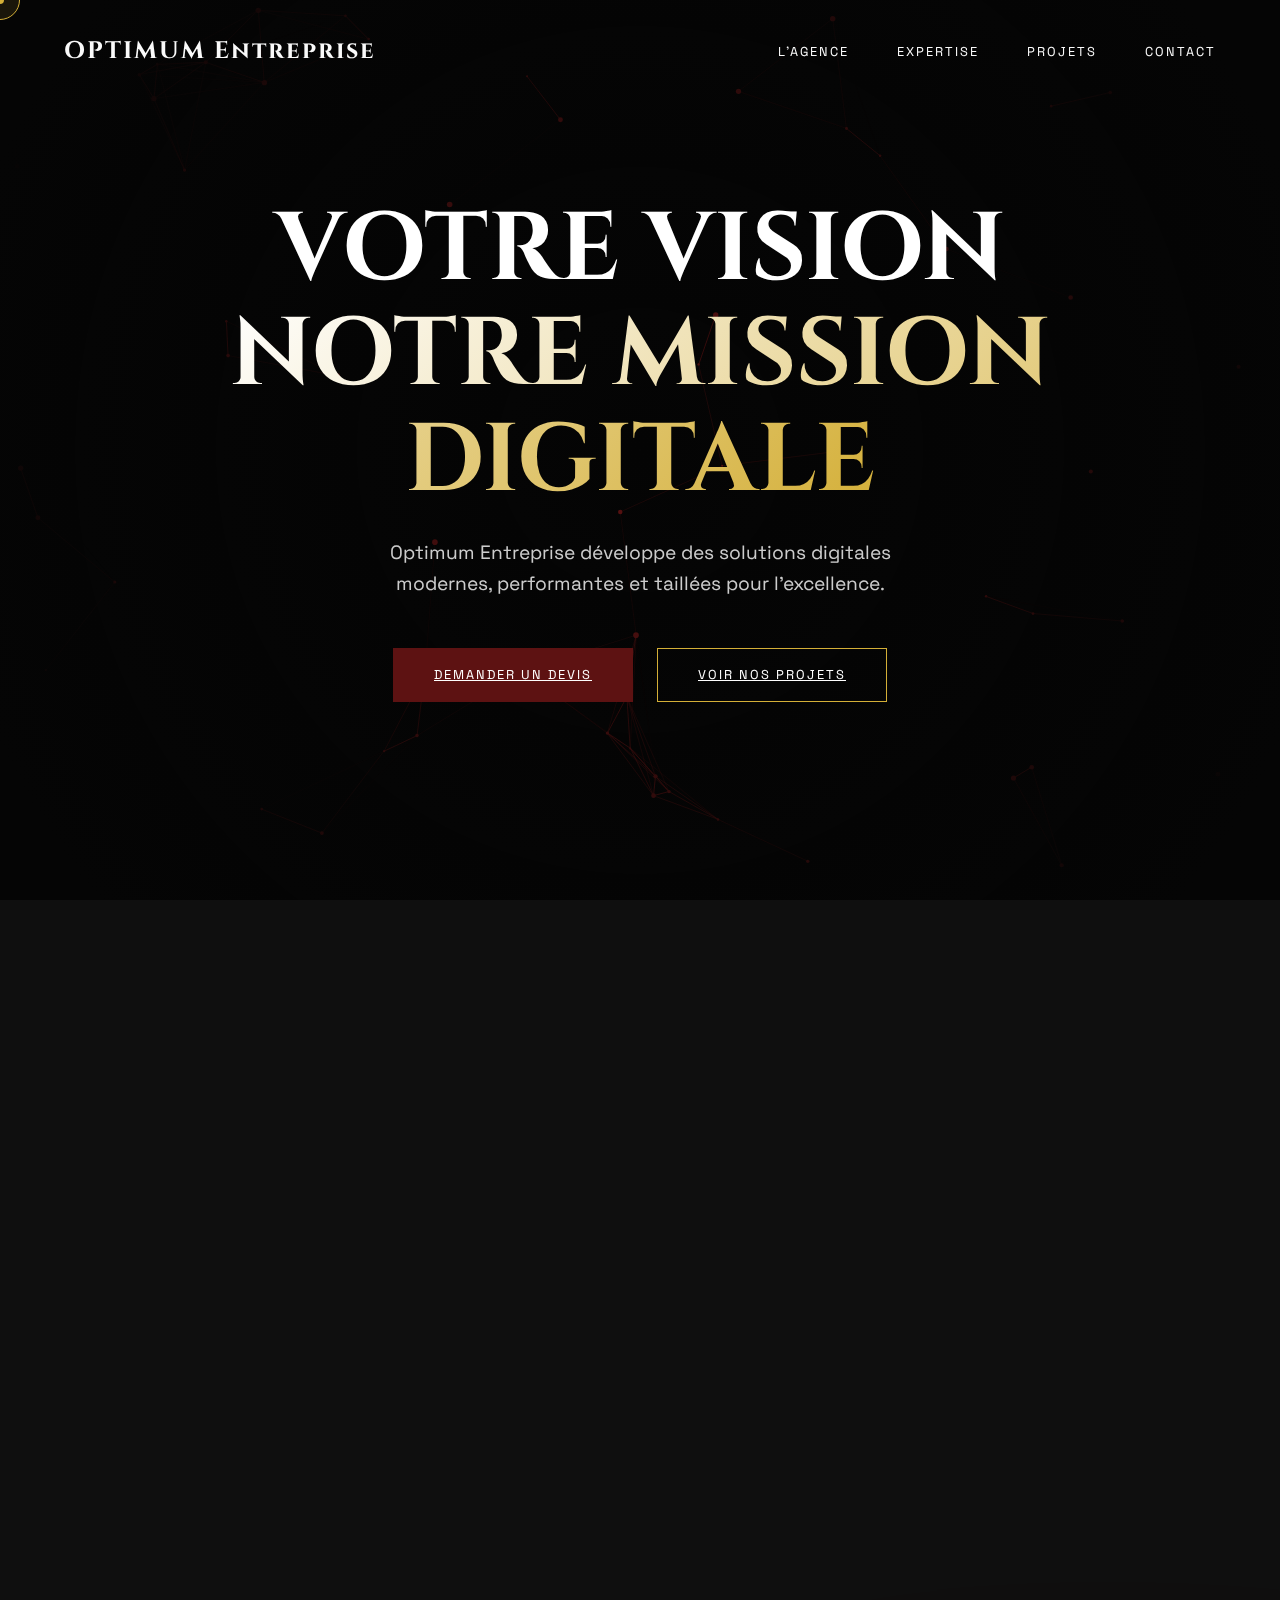
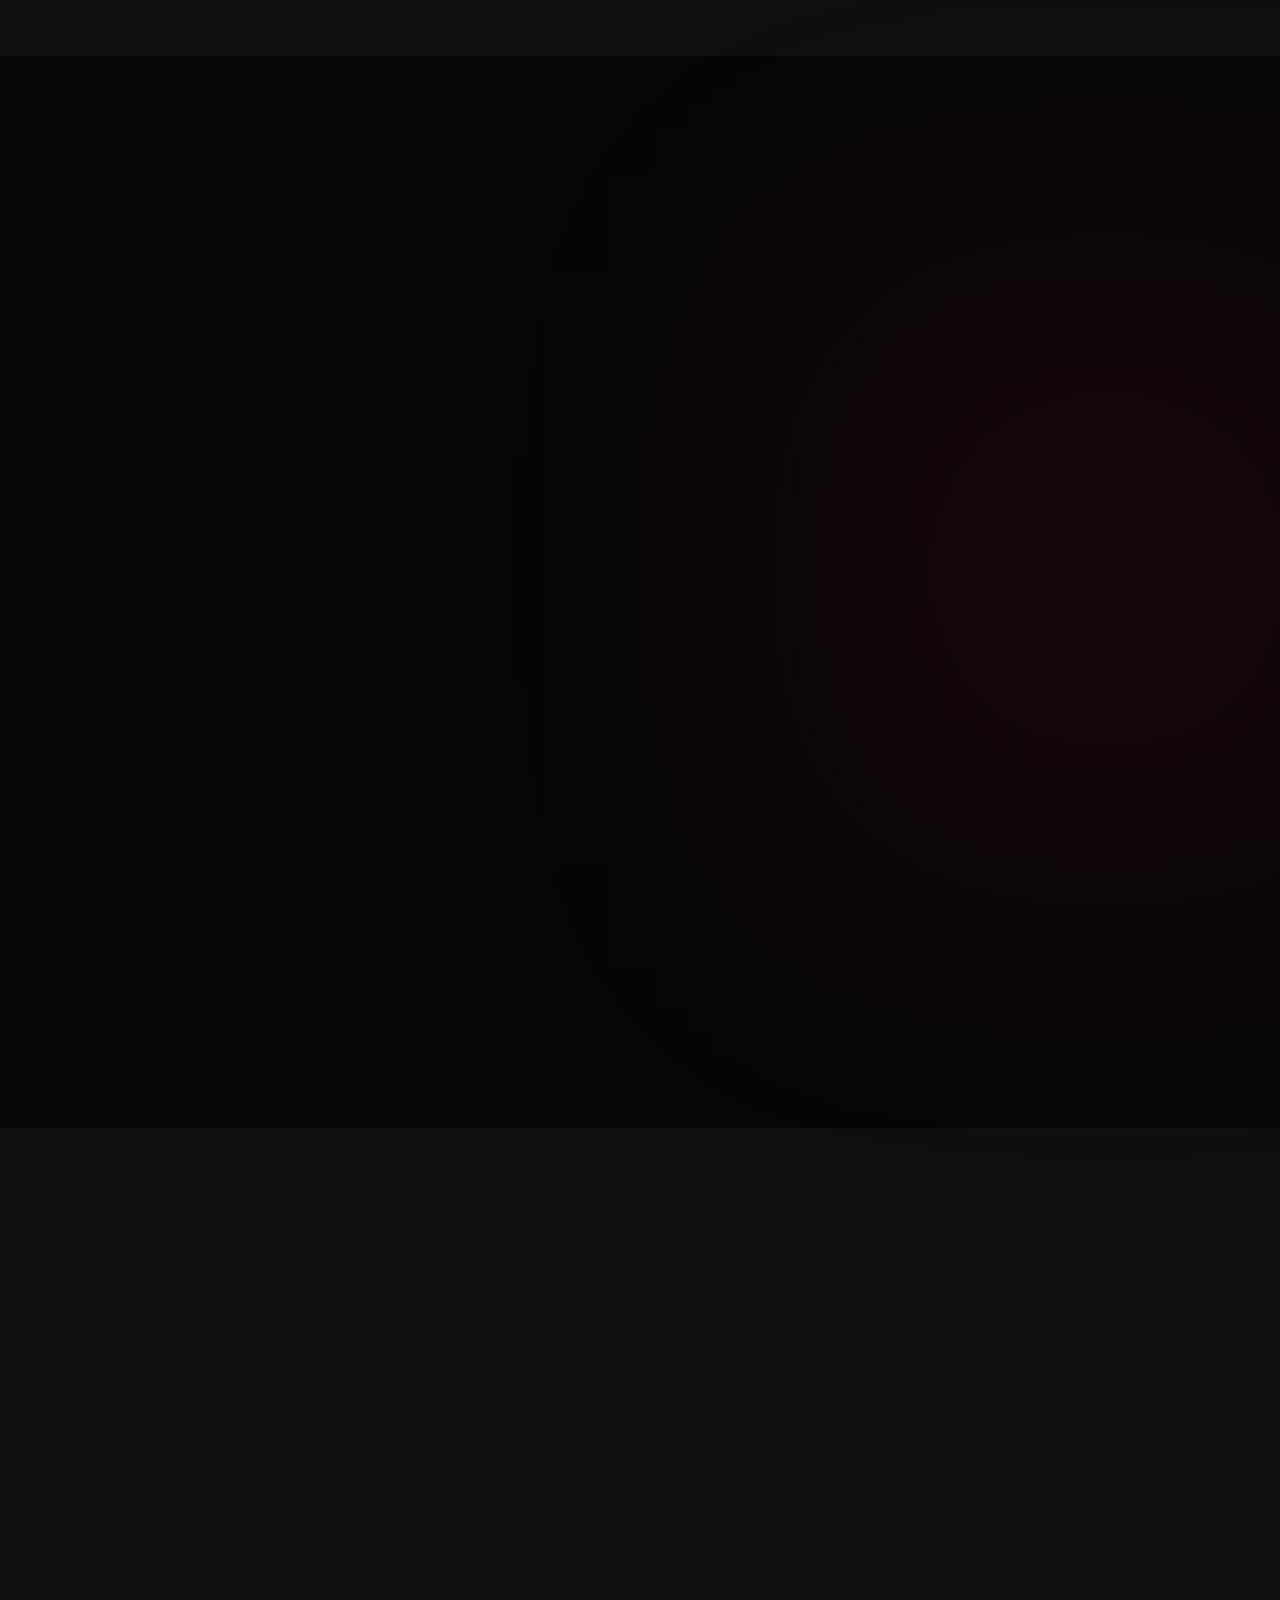
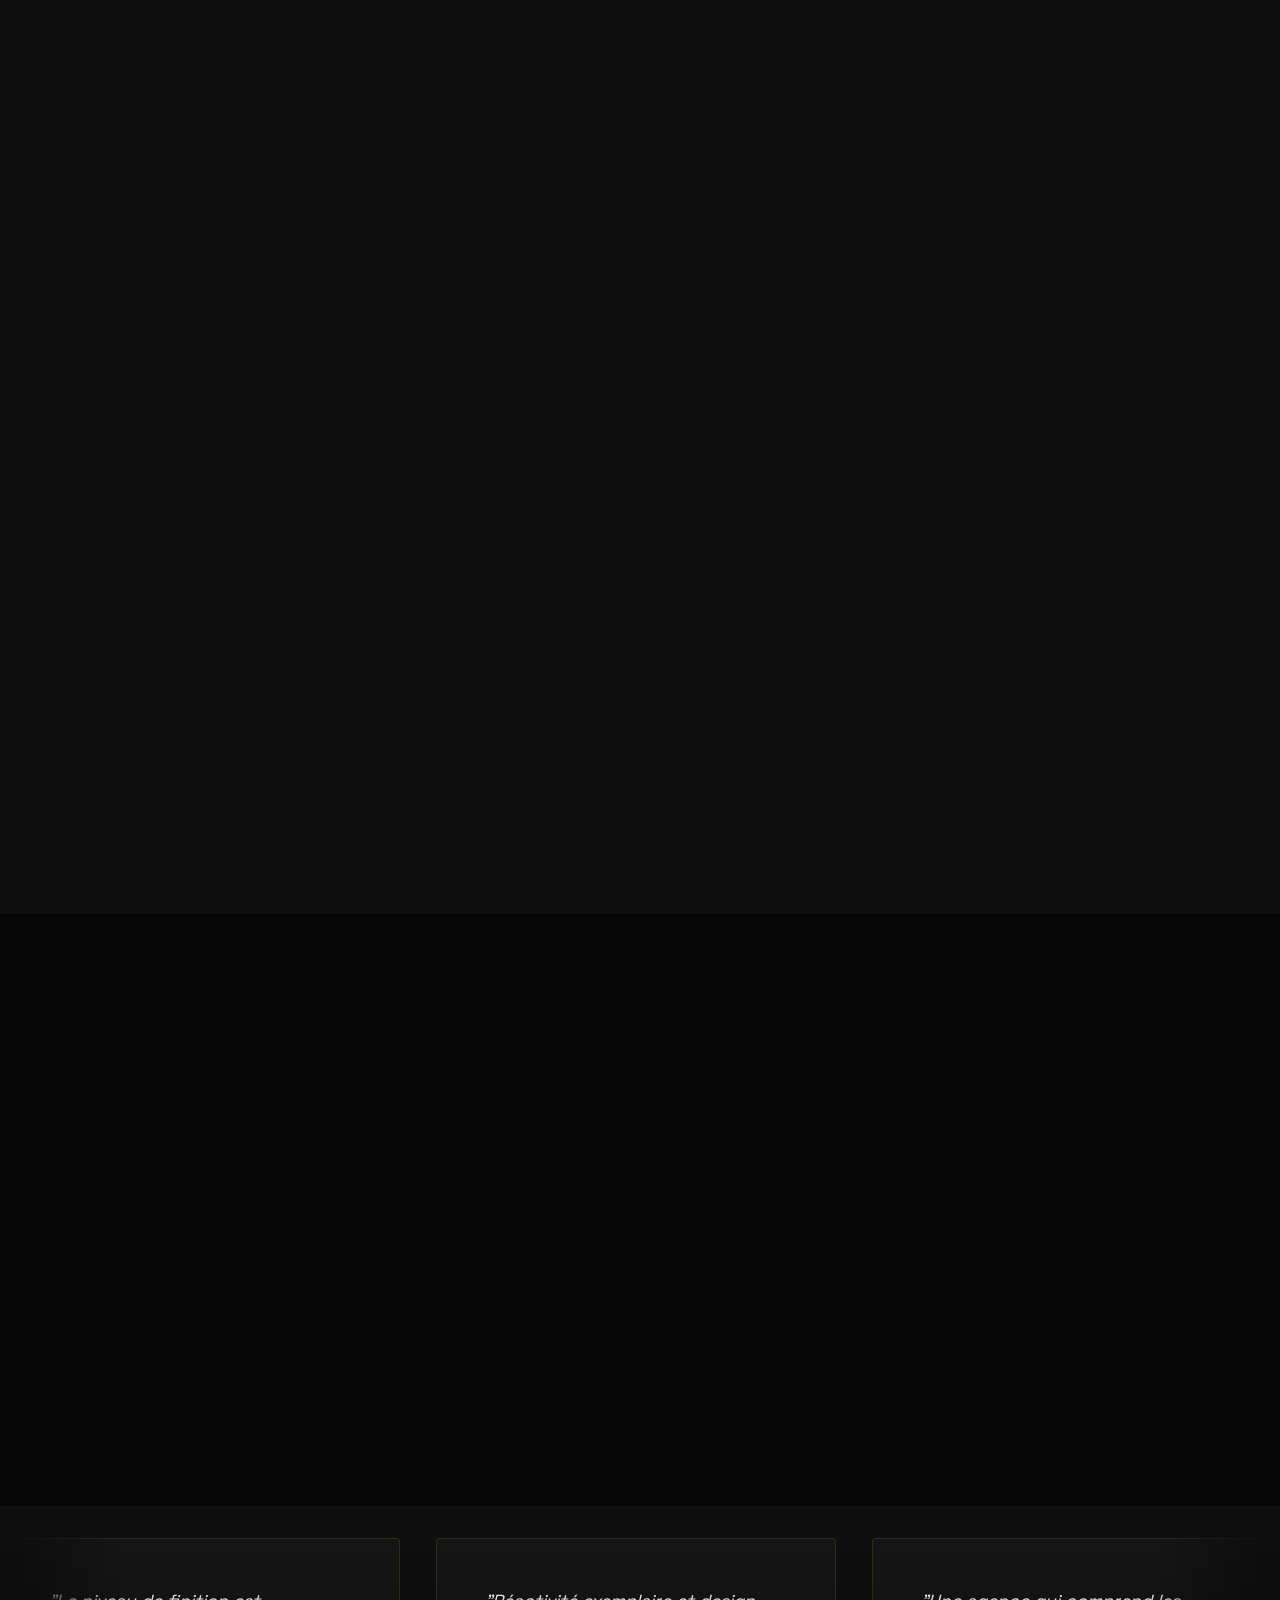
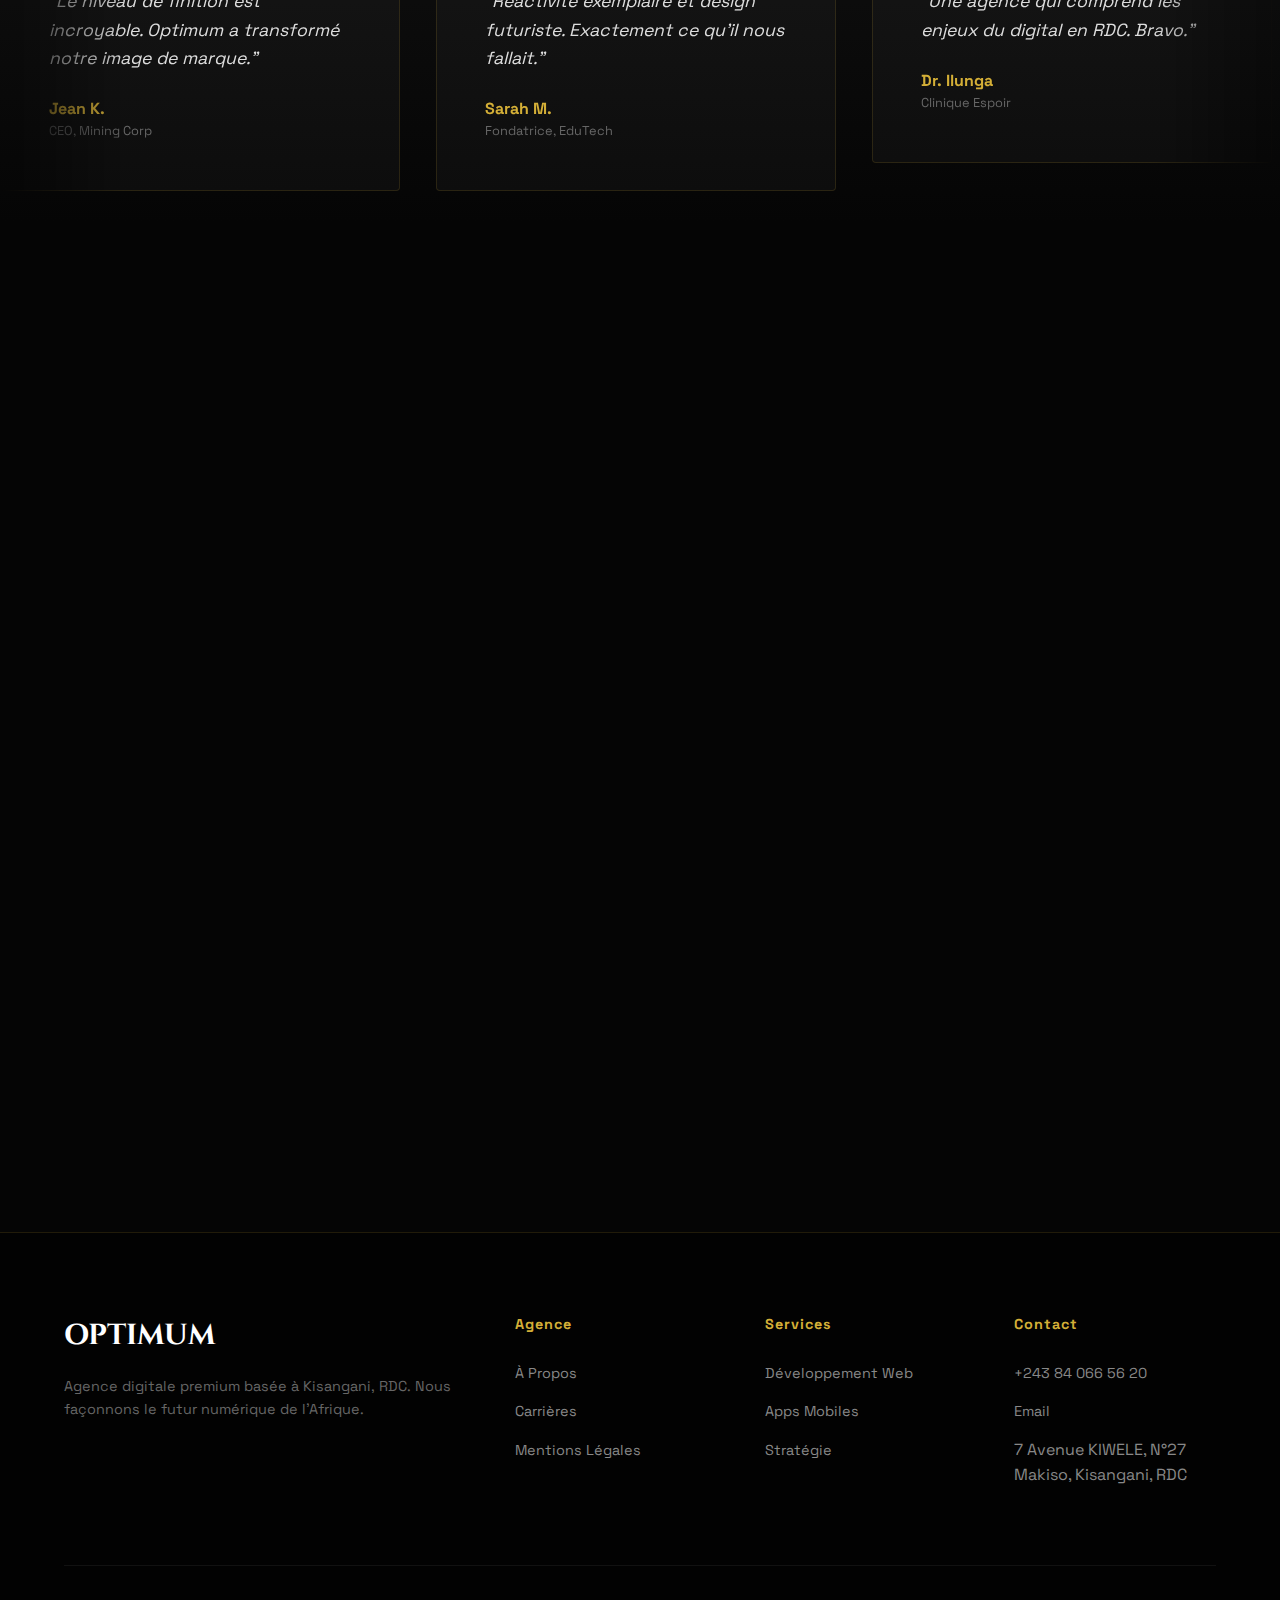
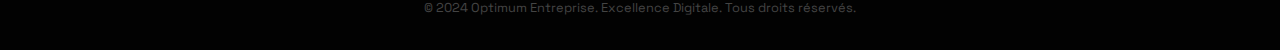
<file: i.html>
<!DOCTYPE html>
<html lang="fr">
<head>
    <meta charset="UTF-8">
    <meta name="viewport" content="width=device-width, initial-scale=1.0">
    <title>Optimum Entreprise - Votre vision, notre mission digitale.</title>
    <meta name="description" content="Agence digitale à Kisangani : création de sites web, applications mobiles, SEO, formation, accompagnement digital. Découvrez nos réalisations et témoignages clients.">
    <meta name="keywords" content="agence digitale, Kisangani, site web, application mobile, SEO, formation, digital, optimum entreprise, développement web, témoignages, projets, équipe, feedback, mode sombre, blog, actualités, RDC, Congo, Kinshasa, agence web">
    <meta property="og:title" content="Optimum Entreprise - Votre vision, notre mission digitale.">
    <meta property="og:description" content="Agence digitale à Kisangani : création de sites web, applications mobiles, SEO, formation, accompagnement digital.">
    <meta property="og:image" content="/frontend/images/off.png">
    <meta property="og:type" content="website">
    <link rel="icon" type="image/png" href="/frontend/images/off.png">
    <!-- Balises meta supplémentaires pour le SEO local -->
    <meta name="geo.region" content="CD-TP" />
    <meta name="geo.placename" content="Kisangani" />
    <meta name="geo.position" content="-0.5167;25.1998" />
    <meta name="ICBM" content="-0.5167, 25.1998" />
    <meta name="address" content="7 Avenue KIWELE, N 27, Makiso, Kisangani, RDC" />
    <meta name="phone" content="+243840665620" />

    <!-- Fonts Premium -->
    <link rel="preconnect" href="https://fonts.googleapis.com">
    <link rel="preconnect" href="https://fonts.gstatic.com" crossorigin>
    <link href="https://fonts.googleapis.com/css2?family=Cinzel:wght@400;600;700&family=Space+Grotesk:wght@300;400;500;600&display=swap" rel="stylesheet">

    <style>
        /* --- 1. CONFIGURATION & VARIABLES --- */
        :root {
            --c-bordeaux: #5d1212;
            --c-bordeaux-dark: #2a0505;
            --c-gold: #D4AF37;
            --c-gold-glow: #f3e5ab;
            --c-black: #050505;
            --c-dark-grey: #0f0f0f;
            --c-white: #ffffff;
            --c-glass: rgba(255, 255, 255, 0.03);
            --c-glass-border: rgba(212, 175, 55, 0.15);
            
            --f-display: 'Cinzel', serif;
            --f-body: 'Space Grotesk', sans-serif;
            
            --ease-out-expo: cubic-bezier(0.19, 1, 0.22, 1);
            --ease-elastic: cubic-bezier(0.68, -0.55, 0.265, 1.55);
        }

        *, *::before, *::after {
            box-sizing: border-box;
            margin: 0;
            padding: 0;
            cursor: none; /* Custom cursor implementation */
        }

        html {
            scroll-behavior: smooth;
            font-size: 16px;
        }

        body {
            background-color: var(--c-black);
            color: var(--c-white);
            font-family: var(--f-body);
            overflow-x: hidden;
            line-height: 1.6;
            -webkit-font-smoothing: antialiased;
        }

        /* --- 2. CUSTOM CURSOR --- */
        .cursor-dot,
        .cursor-outline {
            position: fixed;
            top: 0;
            left: 0;
            transform: translate(-50%, -50%);
            border-radius: 50%;
            z-index: 9999;
            pointer-events: none;
        }

        .cursor-dot {
            width: 8px;
            height: 8px;
            background-color: var(--c-gold);
        }

        .cursor-outline {
            width: 40px;
            height: 40px;
            border: 1px solid var(--c-gold);
            transition: width 0.2s, height 0.2s, background-color 0.2s;
        }

        body:hover .cursor-outline {
            background-color: rgba(212, 175, 55, 0.1);
        }

        /* --- 3. UTILITIES & ANIMATIONS --- */
        .section-padding { padding: 8rem 5%; }
        .container { max-width: 1400px; margin: 0 auto; position: relative; z-index: 2; }
        
        .text-gradient {
            background: linear-gradient(135deg, var(--c-white) 0%, var(--c-gold) 100%);
            background-clip: text;
            -webkit-background-clip: text;
            -webkit-text-fill-color: transparent;
        }

        .text-bordeaux { color: var(--c-bordeaux); }
        .text-gold { color: var(--c-gold); }

        /* Reveal Animation Classes */
        .reveal-y {
            opacity: 0;
            transform: translateY(60px);
            transition: all 1s var(--ease-out-expo);
        }
        .reveal-y.active { opacity: 1; transform: translateY(0); }
        
        .stagger-1 { transition-delay: 0.1s; }
        .stagger-2 { transition-delay: 0.2s; }
        .stagger-3 { transition-delay: 0.3s; }
        .stagger-4 { transition-delay: 0.4s; }

        /* --- 4. HEADER --- */
        header {
            position: fixed;
            top: 0; left: 0; width: 100%;
            padding: 2rem 5%;
            display: flex;
            justify-content: space-between;
            align-items: center;
            z-index: 100;
            transition: 0.4s ease;
            mix-blend-mode: difference;
        }

        header.scrolled {
            padding: 1rem 5%;
            background: rgba(5, 5, 5, 0.8);
            backdrop-filter: blur(10px);
            border-bottom: 1px solid var(--c-glass-border);
            mix-blend-mode: normal;
        }

        .logo {
            font-family: var(--f-display);
            font-size: 1.5rem;
            font-weight: 700;
            letter-spacing: 2px;
            color: var(--c-white);
        }

        nav ul { display: flex; gap: 3rem; list-style: none; }
        nav a {
            text-decoration: none;
            color: var(--c-white);
            text-transform: uppercase;
            font-size: 0.8rem;
            letter-spacing: 2px;
            position: relative;
        }
        nav a::after {
            content: ''; position: absolute; bottom: -5px; left: 0; width: 0; height: 1px;
            background: var(--c-gold); transition: 0.4s var(--ease-out-expo);
        }
        nav a:hover::after { width: 100%; }

        /* Mobile cursor disabled */
        @media (max-width: 768px) {
            .cursor-dot, .cursor-outline { display: none !important; }
            * { cursor: auto !important; }
        }

        /* --- 5. HERO SECTION (CANVAS) --- */
        .hero {
            position: relative;
            height: 100vh;
            width: 100%;
            display: flex;
            align-items: center;
            justify-content: center;
            overflow: hidden;
        }

        #hero-canvas {
            position: absolute;
            top: 0; left: 0;
            width: 100%; height: 100%;
            z-index: 0;
        }

        .hero-overlay {
            position: absolute;
            top: 0; left: 0; width: 100%; height: 100%;
            background: radial-gradient(circle at center, transparent 0%, var(--c-black) 90%);
            z-index: 1;
        }

        .hero-content {
            position: relative;
            z-index: 10;
            text-align: center;
            max-width: 1000px;
            padding: 0 1rem;
        }

        .hero h1 {
            font-family: var(--f-display);
            font-size: clamp(3rem, 8vw, 6rem);
            line-height: 1.1;
            margin-bottom: 1.5rem;
            text-transform: uppercase;
        }

        .hero p {
            font-size: 1.2rem;
            color: rgba(255, 255, 255, 0.8);
            margin-bottom: 3rem;
            max-width: 600px;
            margin-left: auto;
            margin-right: auto;
        }

        /* Buttons AAA */
        .btn-group { display: flex; gap: 1.5rem; justify-content: center; }
        
        .btn {
            padding: 1rem 2.5rem;
            border: 1px solid var(--c-gold);
            background: transparent;
            color: var(--c-white);
            text-transform: uppercase;
            letter-spacing: 2px;
            font-size: 0.8rem;
            position: relative;
            overflow: hidden;
            transition: all 0.4s ease;
            z-index: 1;
        }

        .btn::before {
            content: '';
            position: absolute;
            top: 0; left: 0;
            width: 0%; height: 100%;
            background: var(--c-gold);
            z-index: -1;
            transition: all 0.4s var(--ease-out-expo);
        }

        .btn:hover::before { width: 100%; }
        .btn:hover { color: var(--c-black); box-shadow: 0 0 20px rgba(212, 175, 55, 0.4); transform: scale(1.05); }

        .btn-filled { background: var(--c-bordeaux); border-color: var(--c-bordeaux); }
        .btn-filled::before { background: var(--c-white); }
        .btn-filled:hover { color: var(--c-bordeaux); box-shadow: 0 0 20px rgba(93, 18, 18, 0.6); }

        /* --- 6. ABOUT --- */
        .about { background: var(--c-dark-grey); }
        .about-grid {
            display: grid; grid-template-columns: 1fr 1fr; gap: 6rem; align-items: center;
        }
        .about-txt h2 { font-family: var(--f-display); font-size: 3rem; margin-bottom: 1.5rem; }
        .about-txt p { margin-bottom: 1.5rem; color: #ccc; }
        
        .about-viz {
            position: relative;
            height: 500px;
            perspective: 1000px;
        }
        .about-card-3d {
            width: 100%; height: 100%;
            background: url('./frontend/images/off.png') center/cover;
            border-radius: 8px;
            box-shadow: 0 20px 50px rgba(0,0,0,0.5);
            transition: transform 0.1s;
            position: relative;
            overflow: hidden;
        }
        .about-card-3d::after {
            content: ''; position: absolute; inset: 0;
            background: linear-gradient(45deg, rgba(93, 18, 18, 0.4), transparent);
        }

        /* --- 7. SERVICES (3D CARDS) --- */
        .services { position: relative; }
        .services-bg {
            position: absolute; top: 20%; right: -10%;
            width: 600px; height: 600px;
            background: var(--c-bordeaux);
            filter: blur(150px);
            opacity: 0.2;
            z-index: 0;
        }
        
        .section-header { text-align: center; margin-bottom: 5rem; }
        .section-subtitle { color: var(--c-gold); text-transform: uppercase; letter-spacing: 4px; font-size: 0.8rem; margin-bottom: 1rem; display: block; }
        .section-title { font-family: var(--f-display); font-size: 3.5rem; }

        .services-grid {
            display: grid;
            grid-template-columns: repeat(auto-fit, minmax(350px, 1fr));
            gap: 2rem;
            position: relative;
            z-index: 2;
        }

        .card-3d {
            background: var(--c-glass);
            border: 1px solid var(--c-glass-border);
            padding: 3rem 2rem;
            border-radius: 4px;
            position: relative;
            transform-style: preserve-3d;
            transform: perspective(1000px);
            transition: transform 0.1s, border-color 0.3s;
        }

        .card-3d:hover {
            border-color: var(--c-gold);
            background: linear-gradient(180deg, rgba(255,255,255,0.05) 0%, rgba(0,0,0,0) 100%);
        }

        .card-content { transform: translateZ(20px); }
        
        .card-icon {
            font-size: 2.5rem; margin-bottom: 1.5rem; color: var(--c-gold);
            text-shadow: 0 0 10px rgba(212, 175, 55, 0.3);
        }

        .card-3d h3 { font-size: 1.5rem; margin-bottom: 1rem; font-family: var(--f-display); }
        .card-3d p { font-size: 0.95rem; color: #aaa; }

        /* --- 8. PORTFOLIO --- */
        .portfolio { background: var(--c-dark-grey); }
        .portfolio-grid {
            display: grid;
            grid-template-columns: repeat(3, 1fr);
            gap: 1.5rem;
        }

        .project-item {
            position: relative;
            height: 450px;
            overflow: hidden;
            cursor: none;
        }

        .project-img {
            width: 100%; height: 100%;
            object-fit: cover;
            transition: transform 0.8s var(--ease-out-expo);
            filter: grayscale(80%) contrast(1.2);
        }

        .project-overlay {
            position: absolute;
            inset: 0;
            background: rgba(93, 18, 18, 0.85);
            display: flex;
            flex-direction: column;
            justify-content: center;
            align-items: center;
            opacity: 0;
            transition: opacity 0.4s ease;
        }

        .project-item:hover .project-img { transform: scale(1.1); filter: grayscale(0%); }
        .project-item:hover .project-overlay { opacity: 1; }

        .project-title { 
            font-family: var(--f-display); font-size: 2rem; 
            transform: translateY(20px); transition: transform 0.4s 0.1s; 
        }
        .project-cat { 
            color: var(--c-gold); text-transform: uppercase; letter-spacing: 2px; font-size: 0.8rem;
            transform: translateY(20px); transition: transform 0.4s 0.2s; 
        }

        .project-item:hover .project-title,
        .project-item:hover .project-cat { transform: translateY(0); }

        /* --- 9. WHY US --- */
        .why-us { text-align: center; }
        .why-grid {
            display: flex; flex-wrap: wrap; justify-content: center; gap: 3rem; margin-top: 4rem;
        }
        .why-item { flex: 1; min-width: 250px; max-width: 350px; }
        .why-number {
            font-family: var(--f-display); font-size: 4rem; color: transparent;
            -webkit-text-stroke: 1px var(--c-gold); opacity: 0.5; margin-bottom: 1rem;
        }
        .why-item h4 { font-size: 1.2rem; margin-bottom: 0.5rem; }

        /* --- 10. TESTIMONIALS --- */
        .testimonials { background: linear-gradient(to top, var(--c-black), var(--c-dark-grey)); }
        .slider-container {
            overflow: hidden; white-space: nowrap; padding: 2rem 0;
            mask-image: linear-gradient(to right, transparent, black 10%, black 90%, transparent);
        }
        .slider-track {
            display: inline-block; animation: scroll 30s linear infinite;
        }
        @keyframes scroll { 0% { transform: translateX(0); } 100% { transform: translateX(-50%); } }

        .testimonial-card {
            display: inline-block; width: 400px;
            background: var(--c-glass); border: 1px solid var(--c-glass-border);
            padding: 3rem; margin-right: 2rem; vertical-align: top;
            white-space: normal; border-radius: 4px;
        }
        .t-quote { font-size: 1.1rem; font-style: italic; color: #ddd; margin-bottom: 1.5rem; }
        .t-author { font-weight: 700; color: var(--c-gold); }
        .t-role { font-size: 0.8rem; color: #666; }

        /* Slider responsive */
        .slider-container {
            overflow: hidden; white-space: nowrap; padding: 2rem 0;
            mask-image: linear-gradient(to right, transparent, black 10%, black 90%, transparent);
            width: 100%;
        }
        @media (max-width: 768px) {
            .slider-container {
                padding: 1.5rem 0;
                mask-image: linear-gradient(to right, transparent, black 5%, black 95%, transparent);
            }
        }

        /* --- 11. CONTACT --- */
        .contact { background: url('https://images.unsplash.com/photo-1557683316-973673baf926?q=80&w=2029&auto=format&fit=crop') center/cover fixed; position: relative; }
        .contact::before { content: ''; position: absolute; inset: 0; background: rgba(5,5,5,0.9); }

        .contact-form-wrapper {
            position: relative; z-index: 2;
            background: rgba(10,10,10,0.8);
            backdrop-filter: blur(20px);
            padding: 4rem;
            border: 1px solid var(--c-glass-border);
            max-width: 700px; margin: 0 auto;
            box-shadow: 0 0 50px rgba(93, 18, 18, 0.2);
        }

        .form-row { display: grid; grid-template-columns: 1fr 1fr; gap: 2rem; margin-bottom: 2rem; }
        .form-group input, .form-group select, .form-group textarea {
            width: 100%;
            background: transparent;
            border: none;
            border-bottom: 1px solid rgba(255,255,255,0.2);
            padding: 1rem 0;
            color: var(--c-white);
            font-family: var(--f-body);
            transition: 0.3s;
        }
        .form-group input:focus, .form-group select:focus, .form-group textarea:focus {
            outline: none; border-color: var(--c-gold);
        }
        .form-group select option { background: var(--c-black); }
        
        #form-success {
            display: none; text-align: center; margin-top: 1rem;
            color: #4caf50; font-weight: 500; text-shadow: 0 0 10px rgba(76, 175, 80, 0.4);
        }

        /* --- 12. FOOTER --- */
        footer {
            border-top: 1px solid var(--c-glass-border);
            padding: 5rem 5% 2rem;
            background: #020202;
        }
        .footer-grid {
            display: grid; grid-template-columns: 2fr 1fr 1fr 1fr; gap: 3rem; margin-bottom: 4rem;
        }
        .f-logo h3 { font-family: var(--f-display); font-size: 1.8rem; margin-bottom: 1rem; }
        .f-col h4 { color: var(--c-gold); margin-bottom: 1.5rem; font-size: 0.9rem; letter-spacing: 1px; }
        .f-col ul { list-style: none; }
        .f-col li { margin-bottom: 0.8rem; }
        .f-col a { color: #888; text-decoration: none; transition: 0.3s; font-size: 0.9rem; }
        .f-col a:hover { color: var(--c-white); }
        .f-bottom { text-align: center; font-size: 0.8rem; color: #444; border-top: 1px solid #111; padding-top: 2rem; }

        /* Footer responsive */
        @media (max-width: 768px) {
            footer {
                padding: 3rem 1.5rem 1.5rem;
            }
            .f-logo h3 {
                font-size: 1.4rem;
            }
            .f-col h4 {
                font-size: 0.85rem;
                margin-bottom: 1rem;
            }
        }

        /* --- RESPONSIVE --- */
        @media (max-width: 1024px) {
            .portfolio-grid { grid-template-columns: 1fr 1fr; }
            .about-grid { grid-template-columns: 1fr; }
            .section-padding { padding: 6rem 3%; }
            .services-grid { grid-template-columns: repeat(2, 1fr); }
        }
        @media (max-width: 768px) {
            .section-padding { padding: 3.5rem 1.5rem; }
            .section-title { font-size: 2.2rem; }
            .section-subtitle { font-size: 0.65rem; letter-spacing: 2px; }
            .hero { height: auto; min-height: 100vh; padding-top: 5rem; }
            .hero h1 { font-size: 2rem; line-height: 1.2; margin-bottom: 1rem; }
            .hero p { font-size: 0.95rem; margin-bottom: 1.5rem; }
            .btn-group { flex-direction: column; gap: 0.8rem; }
            .btn { padding: 0.75rem 1.5rem; font-size: 0.65rem; width: 100%; }
            .about-txt h2 { font-size: 1.8rem; margin-bottom: 1rem; }
            .about-txt p { font-size: 0.9rem; line-height: 1.5; margin-bottom: 1rem; }
            .about-viz { height: 280px; margin-top: 1.5rem; }
            .about-grid { grid-template-columns: 1fr; gap: 2rem; }
            .services-grid { grid-template-columns: 1fr; gap: 1rem; }
            .card-3d { padding: 1.5rem 1rem; }
            .card-icon { font-size: 2rem; }
            .card-3d h3 { font-size: 1.1rem; margin-bottom: 0.8rem; }
            .card-3d p { font-size: 0.85rem; }
            .form-row { grid-template-columns: 1fr; gap: 1rem; }
            .form-group input, .form-group select, .form-group textarea { font-size: 1rem; padding: 0.8rem 0; }
            .portfolio-grid { grid-template-columns: 1fr; gap: 1rem; }
            .project-item { height: 280px; }
            .project-title { font-size: 1.2rem; }
            .project-cat { font-size: 0.7rem; }
            .footer-grid { grid-template-columns: 1fr; gap: 2rem; }
            .f-logo h3 { font-size: 1.3rem; }
            .f-col h4 { margin-bottom: 1rem; font-size: 0.8rem; }
            .f-col ul { margin-bottom: 1rem; }
            .f-col li { margin-bottom: 0.5rem; font-size: 0.85rem; }
            .f-col a { font-size: 0.85rem; }
            .f-bottom { font-size: 0.7rem; }
            .why-grid { flex-direction: column; gap: 2rem; }
            .why-item { min-width: 100%; max-width: 100%; }
            .why-number { font-size: 2.5rem; }
            .why-item h4 { font-size: 0.95rem; }
            .why-item p { font-size: 0.85rem; }
            .testimonial-card { width: 280px; padding: 1.5rem; margin-right: 1rem; }
            .t-quote { font-size: 0.9rem; margin-bottom: 1rem; }
            .t-author { font-size: 0.9rem; }
            .t-role { font-size: 0.75rem; }
            .contact-form-wrapper { padding: 2rem 1rem; }
            .contact-form-wrapper .section-header { margin-bottom: 1.5rem; }
            .form-group { margin-bottom: 1.5rem; }
            header { padding: 1rem 1.5rem; }
            header.scrolled { padding: 0.75rem 1.5rem; }
            .logo { font-size: 1rem; letter-spacing: 1px; }
            nav { display: none; }
        }
        @media (max-width: 480px) {
            .section-padding { padding: 2.5rem 1rem; }
            .hero { min-height: 80vh; padding-top: 4rem; }
            .hero h1 { font-size: 1.5rem; }
            .hero p { font-size: 0.85rem; }
            .btn { padding: 0.65rem 1.2rem; font-size: 0.6rem; }
            .section-title { font-size: 1.8rem; }
            .about-viz { height: 200px; }
            .about-txt h2 { font-size: 1.5rem; }
            .card-icon { font-size: 1.8rem; }
            .project-item { height: 200px; }
            .project-title { font-size: 1rem; }
            .testimonial-card { width: 100%; max-width: 280px; }
        }
    </style>

    <!-- Données structurées JSON-LD (Organization) -->
    <script type="application/ld+json">
    {
      "@context": "https://schema.org",
      "@type": "Organization",
      "name": "Optimum Entreprise",
      "url": "https://optimumentreprise.com",
      "logo": "https://optimumentreprise.com/frontend/images/off.png",
      "description": "Agence digitale à Kisangani : création de sites web, applications mobiles, SEO, formation, accompagnement digital.",
      "foundingDate": "2024",
      "email": "optimumentreprise1@gmail.com",
      "telephone": "+243840665620",
      "address": {
        "@type": "PostalAddress",
        "streetAddress": "7 Avenue KIWELE, N° 27",
        "addressLocality": "Kisangani",
        "addressRegion": "Tshopo",
        "postalCode": "",
        "addressCountry": "CD"
      },
      "sameAs": [
        "https://www.linkedin.com/company/optimum-entreprise",
        "https://www.facebook.com/optimumentreprise",
        "https://www.instagram.com/optimumentreprise"
      ]
    }
    </script>
</head>
<body>

    <!-- CUSTOM CURSOR -->
    <div class="cursor-dot"></div>
    <div class="cursor-outline"></div>

    <!-- HEADER -->
    <header id="header">
        <div class="logo">OPTIMUM Entreprise</div>
        <nav>
            <ul>
                <li><a href="#about">L'Agence</a></li>
                <li><a href="#services">Expertise</a></li>
                <li><a href="#portfolio">Projets</a></li>
                <li><a href="#contact">Contact</a></li>
            </ul>
        </nav>
    </header>

    <!-- HERO SECTION (CANVAS) -->
    <section class="hero">
        <canvas id="hero-canvas"></canvas>
        <div class="hero-overlay"></div>
        <div class="hero-content">
            <h1 class="reveal-y">Votre Vision <br><span class="text-gradient">Notre Mission Digitale</span></h1>
            <p class="reveal-y stagger-1">Optimum Entreprise développe des solutions digitales modernes, performantes et taillées pour l'excellence.</p>
            <div class="btn-group reveal-y stagger-2">
                <a href="#contact" class="btn btn-filled">Demander un devis</a>
                <a href="#portfolio" class="btn">Voir nos projets</a>
            </div>
        </div>
    </section>

    <!-- ABOUT -->
    <section id="about" class="section-padding about">
        <div class="container">
            <div class="about-grid">
                <div class="about-txt reveal-y">
                    <span class="section-subtitle">Philosophie</span>
                    <h2>Une Agence <br><span class="text-bordeaux">Hors Normes</span></h2>
                    <p>Dans un monde saturé de bruit numérique, nous créons des signaux clairs. Optimum Entreprise n'est pas seulement une agence technique ; nous sommes des artisans du code et du design.</p>
                    <p>Notre approche combine une esthétique minimaliste luxueuse avec une ingénierie robuste pour propulser votre marque au sommet de l'innovation.</p>
                </div>
                <div class="about-viz reveal-y stagger-1" id="about-card-container">
                    <div class="about-card-3d" id="about-card"></div>
                </div>
            </div>
        </div>
    </section>

    <!-- SERVICES -->
    <section id="services" class="section-padding services">
        <div class="services-bg"></div>
        <div class="container">
            <div class="section-header reveal-y">
                <span class="section-subtitle">Savoir-Faire</span>
                <h2 class="section-title">Nos <span class="text-gold">Services</span></h2>
            </div>

            <div class="services-grid">
                <div class="card-3d reveal-y">
                    <div class="card-content">
                        <div class="card-icon">✦</div>
                        <h3>Web Design</h3>
                        <p>Sites immersifs, landing pages à haute conversion et expériences WebGL.</p>
                    </div>
                </div>
                <div class="card-3d reveal-y stagger-1">
                    <div class="card-content">
                        <div class="card-icon">📱</div>
                        <h3>Mobile Apps</h3>
                        <p>Applications natives iOS & Android fluides et intuitives.</p>
                    </div>
                </div>
                <div class="card-3d reveal-y stagger-2">
                    <div class="card-content">
                        <div class="card-icon">⚡</div>
                        <h3>Stratégie</h3>
                        <p>Audits digitaux, SEO technique et positionnement de marque.</p>
                    </div>
                </div>
                <div class="card-3d reveal-y">
                    <div class="card-content">
                        <div class="card-icon">🛍️</div>
                        <h3>E-commerce</h3>
                        <p>Boutiques en ligne performantes et sécurisées (Shopify, Custom).</p>
                    </div>
                </div>
                <div class="card-3d reveal-y stagger-1">
                    <div class="card-content">
                        <div class="card-icon">🎨</div>
                        <h3>Branding</h3>
                        <p>Identité visuelle complète, logos et chartes graphiques.</p>
                    </div>
                </div>
                <div class="card-3d reveal-y stagger-2">
                    <div class="card-content">
                        <div class="card-icon">🎓</div>
                        <h3>Formation</h3>
                        <p>Montée en compétence de vos équipes sur les technologies actuelles.</p>
                    </div>
                </div>
            </div>
        </div>
    </section>

    <!-- PORTFOLIO -->
    <section id="portfolio" class="section-padding portfolio">
        <div class="container">
            <div class="section-header reveal-y">
                <span class="section-subtitle">Selected Works</span>
                <h2 class="section-title">Portfolio</h2>
            </div>

            <div class="portfolio-grid">
                <div class="project-item reveal-y">
                    <img src="./frontend/images/fitness.png" class="project-img" alt="Project 1">
                    <div class="project-overlay">
                        <span class="project-cat">Mobil App</span>
                        <h3 class="project-title">Fitness App</h3>
                    </div>
                </div>
                <div class="project-item reveal-y stagger-1">
                    <img src="./frontend/images/ang.png" class="project-img" alt="Project 2">
                    <div class="project-overlay">
                        <span class="project-cat">ONG Site</span>
                        <h3 class="project-title">Global care</h3>
                    </div>
                </div>
                <div class="project-item reveal-y stagger-2">
                    <img src="./frontend/images/ac.png" class="project-img" alt="Project 3">
                    <div class="project-overlay">
                        <span class="project-cat">E-Commerce</span>
                        <h3 class="project-title">Congo LUXE</h3>
                    </div>
                </div>
                <div class="project-item reveal-y">
                    <img src="./frontend/images/appsui.png" class="project-img" alt="Project 4">
                    <div class="project-overlay">
                        <span class="project-cat">Tech</span>
                        <h3 class="project-title">Data Flow</h3>
                    </div>
                </div>
                <div class="project-item reveal-y stagger-1">
                    <img src="./frontend/images/blog.png" class="project-img" alt="Project 5">
                    <div class="project-overlay">
                        <span class="project-cat">Blog Site</span>
                        <h3 class="project-title">College Maele</h3>
                    </div>
                </div>
                <div class="project-item reveal-y stagger-2">
                    <img src="./frontend/images/evritine.png" class="project-img" alt="Project 6">
                    <div class="project-overlay">
                        <span class="project-cat">Corporate</span>
                        <h3 class="project-title">Masco energies</h3>
                    </div>
                </div>
            </div>
        </div>
    </section>

    <!-- WHY US -->
    <section class="section-padding why-us">
        <div class="container">
            <h2 class="section-title reveal-y">Pourquoi <span class="text-bordeaux">Optimum</span> ?</h2>
            <div class="why-grid">
                <div class="why-item reveal-y stagger-1">
                    <div class="why-number">01</div>
                    <h4>Expertise Locale & Globale</h4>
                    <p>Ancrés au Congo, standards internationaux.</p>
                </div>
                <div class="why-item reveal-y stagger-2">
                    <div class="why-number">02</div>
                    <h4>Performance Pure</h4>
                    <p>Code optimisé pour la vitesse et le SEO.</p>
                </div>
                <div class="why-item reveal-y stagger-3">
                    <div class="why-number">03</div>
                    <h4>Support Premium</h4>
                    <p>Une équipe dédiée 7j/7 pour votre réussite.</p>
                </div>
            </div>
        </div>
    </section>

    <!-- TESTIMONIALS (INFINITE SCROLL) -->
    <section class="testimonials">
        <div class="slider-container">
            <div class="slider-track">
                <!-- Doubled for seamless loop -->
                <div class="testimonial-card">
                    <p class="t-quote">"Le niveau de finition est incroyable. Optimum a transformé notre image de marque."</p>
                    <p class="t-author">Jean K.</p>
                    <p class="t-role">CEO, Mining Corp</p>
                </div>
                <div class="testimonial-card">
                    <p class="t-quote">"Réactivité exemplaire et design futuriste. Exactement ce qu'il nous fallait."</p>
                    <p class="t-author">Sarah M.</p>
                    <p class="t-role">Fondatrice, EduTech</p>
                </div>
                <div class="testimonial-card">
                    <p class="t-quote">"Une agence qui comprend les enjeux du digital en RDC. Bravo."</p>
                    <p class="t-author">Dr. Ilunga</p>
                    <p class="t-role">Clinique Espoir</p>
                </div>
                <!-- DUPLICATES -->
                <div class="testimonial-card">
                    <p class="t-quote">"Le niveau de finition est incroyable. Optimum a transformé notre image de marque."</p>
                    <p class="t-author">Jean K.</p>
                    <p class="t-role">CEO, Mining Corp</p>
                </div>
                <div class="testimonial-card">
                    <p class="t-quote">"Réactivité exemplaire et design futuriste. Exactement ce qu'il nous fallait."</p>
                    <p class="t-author">Sarah M.</p>
                    <p class="t-role">Fondatrice, EduTech</p>
                </div>
                <div class="testimonial-card">
                    <p class="t-quote">"Une agence qui comprend les enjeux du digital en RDC. Bravo."</p>
                    <p class="t-author">Dr. Ilunga</p>
                    <p class="t-role">Clinique Espoir</p>
                </div>
            </div>
        </div>
    </section>

    <!-- CONTACT -->
    <section id="contact" class="section-padding contact">
        <div class="container">
            <div class="contact-form-wrapper reveal-y">
                <div class="section-header" style="margin-bottom: 2rem;">
                    <span class="section-subtitle">Démarrer un projet</span>
                    <h2 class="section-title">Parlons <span class="text-gold">Futur</span></h2>
                </div>
                
                <form id="contactForm">
                    <div class="form-row">
                        <div class="form-group">
                            <input type="text" placeholder="Votre Nom" required>
                        </div>
                        <div class="form-group">
                            <input type="email" placeholder="Email Professionnel" required>
                        </div>
                    </div>
                    <div class="form-row">
                        <div class="form-group">
                            <input type="tel" placeholder="Téléphone">
                        </div>
                        <div class="form-group">
                            <select>
                                <option value="" disabled selected>Type de projet</option>
                                <option value="web">Site Web</option>
                                <option value="app">Application Mobile</option>
                                <option value="branding">Identité Visuelle</option>
                            </select>
                        </div>
                    </div>
                    <div class="form-group" style="margin-bottom: 2rem;">
                        <textarea rows="4" placeholder="Détails du projet..." required></textarea>
                    </div>
                    <div style="text-align: center;">
                        <button type="submit" class="btn btn-filled" style="width: 100%;">Envoyer la demande</button>
                        <p style="margin-top: 1rem; color: #aaa; font-size: 0.9rem;">Ou contactez-nous :</p>
                        <a href="https://wa.me/243840665620" target="_blank" rel="noopener noreferrer" class="btn btn-filled" style="width: 100%; background: #22c55e; border-color: #22c55e; margin-top: 0.5rem; display: inline-block; text-align: center;">
                            💬 WhatsApp
                        </a>
                    </div>
                    <div id="form-success">Message envoyé avec succès !</div>
                </form>
            </div>
        </div>
    </section>

    <!-- FOOTER -->
    <footer>
        <div class="container">
            <div class="footer-grid">
                <div class="f-logo f-col">
                    <h3>OPTIMUM</h3>
                    <p style="color: #666; font-size: 0.9rem;">Agence digitale premium basée à Kisangani, RDC. Nous façonnons le futur numérique de l'Afrique.</p>
                </div>
                <div class="f-col">
                    <h4>Agence</h4>
                    <ul>
                        <li><a href="#">À Propos</a></li>
                        <li><a href="#">Carrières</a></li>
                        <li><a href="#">Mentions Légales</a></li>
                    </ul>
                </div>
                <div class="f-col">
                    <h4>Services</h4>
                    <ul>
                        <li><a href="#">Développement Web</a></li>
                        <li><a href="#">Apps Mobiles</a></li>
                        <li><a href="#">Stratégie</a></li>
                    </ul>
                </div>
                <div class="f-col">
                    <h4>Contact</h4>
                    <ul>
                        <li><a href="tel:+243840665620">+243 84 066 56 20</a></li>
                        <li><a href="mailto:optimumentreprise1@gmail.com">Email</a></li>
                        <li style="color: #888; margin-top: 0.5rem;">7 Avenue KIWELE, N°27<br>Makiso, Kisangani, RDC</li>
                    </ul>
                </div>
            </div>
            <div class="f-bottom">
                &copy; 2024 Optimum Entreprise. Excellence Digitale. Tous droits réservés.
            </div>
        </div>
    </footer>

    <!-- JAVASCRIPT IMMERSIF -->
    <script>
        // --- 1. CUSTOM CURSOR LOGIC ---
        const cursorDot = document.querySelector('.cursor-dot');
        const cursorOutline = document.querySelector('.cursor-outline');

        window.addEventListener('mousemove', (e) => {
            const posX = e.clientX;
            const posY = e.clientY;

            // Dot follows instantly
            cursorDot.style.left = `${posX}px`;
            cursorDot.style.top = `${posY}px`;

            // Outline follows with lag
            cursorOutline.animate({
                left: `${posX}px`,
                top: `${posY}px`
            }, { duration: 500, fill: "forwards" });
        });

        // --- 2. CANVAS HERO PARTICLES (WEBGL-LIKE) ---
        const canvas = document.getElementById('hero-canvas');
        const ctx = canvas.getContext('2d');
        let width, height;
        let particles = [];
        const particleCount = 60; // Adjust for performance
        const connectionDistance = 150;
        const mouse = { x: null, y: null };

        function resize() {
            width = canvas.width = window.innerWidth;
            height = canvas.height = window.innerHeight;
        }

        class Particle {
            constructor() {
                this.x = Math.random() * width;
                this.y = Math.random() * height;
                this.vx = (Math.random() - 0.5) * 0.5;
                this.vy = (Math.random() - 0.5) * 0.5;
                this.size = Math.random() * 2 + 1;
                this.color = '#5d1212'; // Base bordeaux
            }

            update() {
                this.x += this.vx;
                this.y += this.vy;

                // Bounce
                if (this.x < 0 || this.x > width) this.vx *= -1;
                if (this.y < 0 || this.y > height) this.vy *= -1;

                // Mouse interaction
                if (mouse.x != null) {
                    let dx = mouse.x - this.x;
                    let dy = mouse.y - this.y;
                    let distance = Math.sqrt(dx * dx + dy * dy);
                    if (distance < 200) {
                        const forceDirectionX = dx / distance;
                        const forceDirectionY = dy / distance;
                        const force = (200 - distance) / 200;
                        const directionX = forceDirectionX * force * 0.5;
                        const directionY = forceDirectionY * force * 0.5;
                        this.vx += directionX; // Gentle attraction
                        this.vy += directionY;
                    }
                }
            }

            draw() {
                ctx.beginPath();
                ctx.arc(this.x, this.y, this.size, 0, Math.PI * 2);
                ctx.fillStyle = this.color;
                ctx.fill();
            }
        }

        function initParticles() {
            particles = [];
            for (let i = 0; i < particleCount; i++) {
                particles.push(new Particle());
            }
        }

        function animateParticles() {
            ctx.clearRect(0, 0, width, height);
            
            for (let i = 0; i < particles.length; i++) {
                particles[i].update();
                particles[i].draw();

                // Connections
                for (let j = i; j < particles.length; j++) {
                    let dx = particles[i].x - particles[j].x;
                    let dy = particles[i].y - particles[j].y;
                    let distance = Math.sqrt(dx * dx + dy * dy);

                    if (distance < connectionDistance) {
                        ctx.beginPath();
                        ctx.strokeStyle = `rgba(93, 18, 18, ${1 - distance/connectionDistance})`;
                        ctx.lineWidth = 1;
                        ctx.moveTo(particles[i].x, particles[i].y);
                        ctx.lineTo(particles[j].x, particles[j].y);
                        ctx.stroke();
                    }
                }
            }
            requestAnimationFrame(animateParticles);
        }

        window.addEventListener('resize', () => { resize(); initParticles(); });
        window.addEventListener('mousemove', (e) => {
            mouse.x = e.x;
            mouse.y = e.y;
        });

        // Start Canvas
        resize();
        initParticles();
        animateParticles();


        // --- 3. 3D TILT EFFECT (CARDS) ---
        function tiltEffect(event, element) {
            const el = element;
            const rect = el.getBoundingClientRect();
            const x = event.clientX - rect.left;
            const y = event.clientY - rect.top;
            
            // Calculate rotation based on cursor position
            const xPct = x / rect.width;
            const yPct = y / rect.height;
            const xRot = (yPct - 0.5) * 20; // -10 to 10 deg
            const yRot = (xPct - 0.5) * -20; 

            el.style.transform = `perspective(1000px) rotateX(${xRot}deg) rotateY(${yRot}deg)`;
        }

        function resetTilt(element) {
            element.style.transform = `perspective(1000px) rotateX(0) rotateY(0)`;
        }

        // Apply to Services Cards and About Image
        document.querySelectorAll('.card-3d, .about-card-3d').forEach(card => {
            card.addEventListener('mousemove', (e) => tiltEffect(e, card));
            card.addEventListener('mouseleave', () => resetTilt(card));
        });


        // --- 4. SCROLL REVEAL (INTERSECTION OBSERVER) ---
        const observer = new IntersectionObserver((entries) => {
            entries.forEach(entry => {
                if(entry.isIntersecting) {
                    entry.target.classList.add('active');
                }
            });
        }, { threshold: 0.1 });

        document.querySelectorAll('.reveal-y').forEach(el => observer.observe(el));


        // --- 5. HEADER SCROLL & FORM ---
        window.addEventListener('scroll', () => {
            const header = document.getElementById('header');
            if(window.scrollY > 50) header.classList.add('scrolled');
            else header.classList.remove('scrolled');
        });

        document.getElementById('contactForm').addEventListener('submit', (e) => {
            e.preventDefault();
            const btn = e.target.querySelector('button');
            const originalText = btn.innerText;
            
            btn.innerText = "Envoi...";
            setTimeout(() => {
                document.getElementById('form-success').style.display = 'block';
                btn.innerText = "Envoyé";
                e.target.reset();
                setTimeout(() => {
                    btn.innerText = originalText;
                    document.getElementById('form-success').style.display = 'none';
                }, 3000);
            }, 1500);
        });

    </script>
</body>
</html>
</file>
